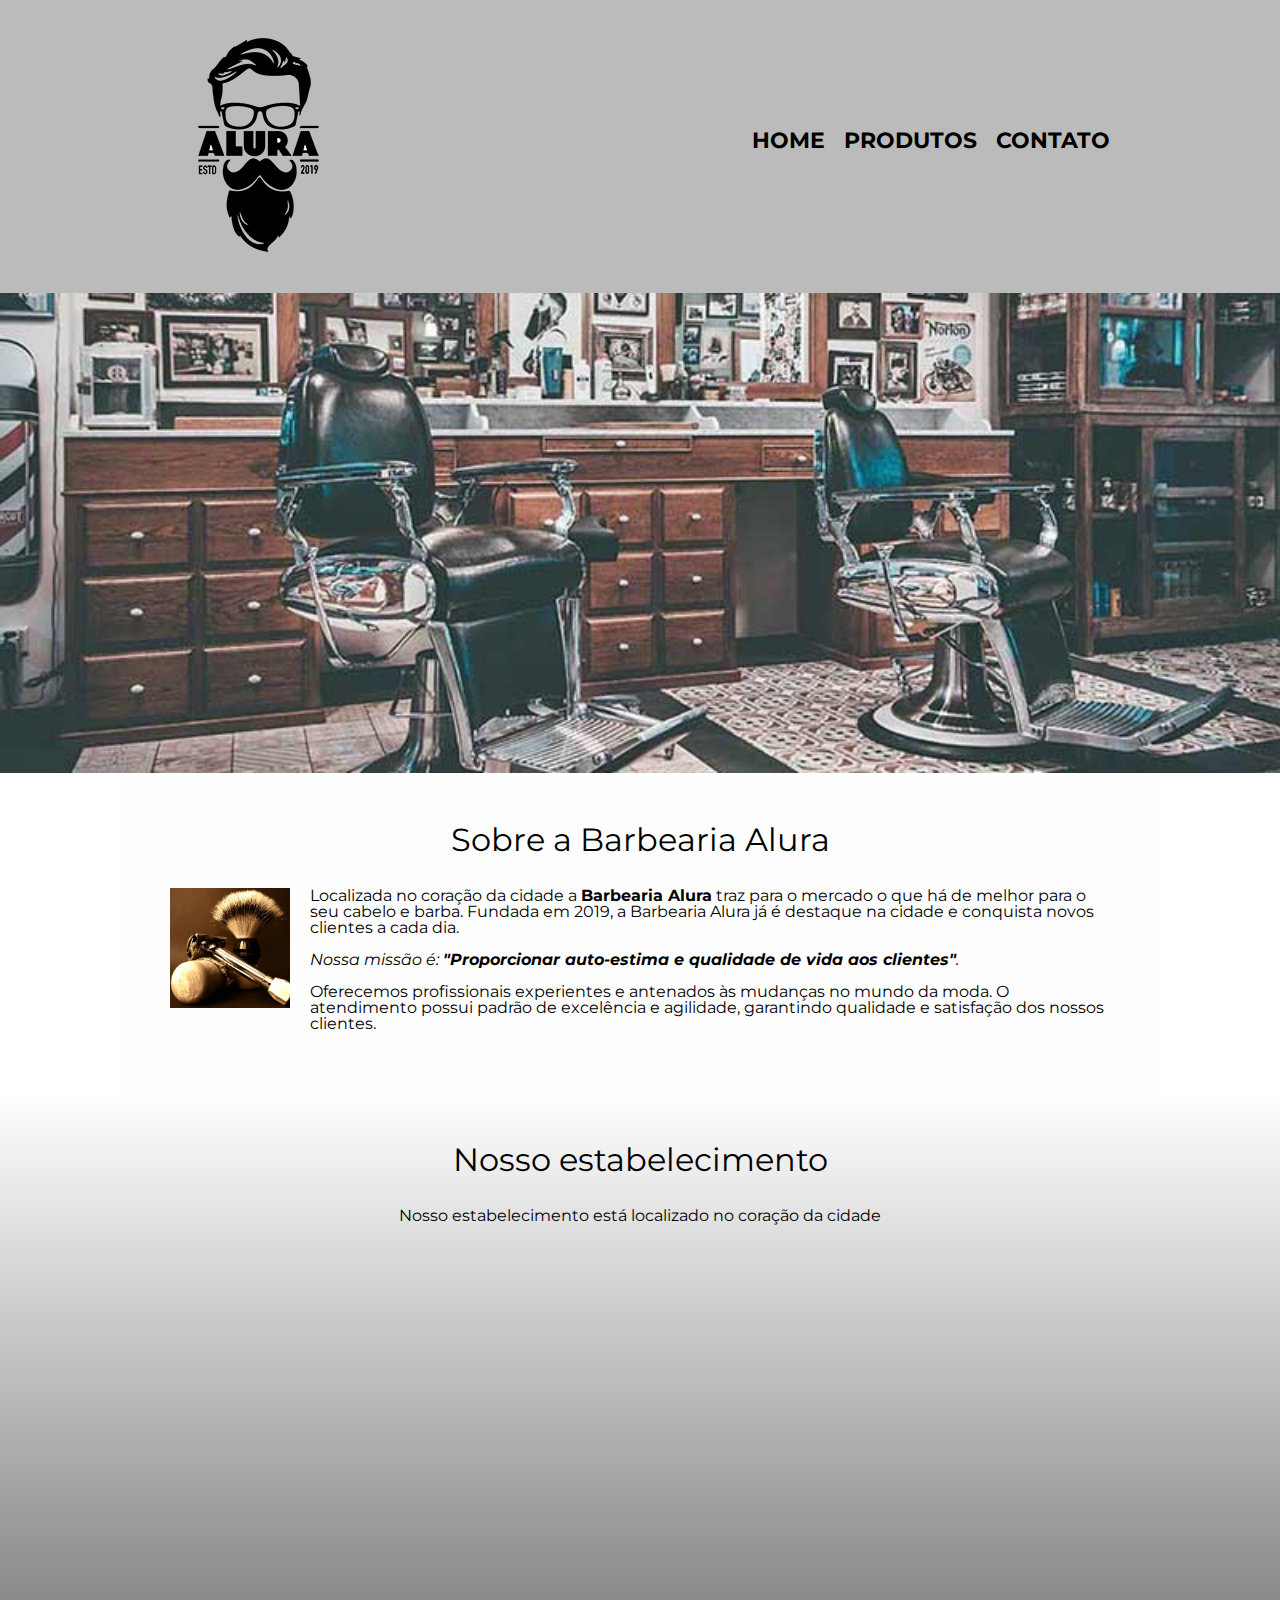
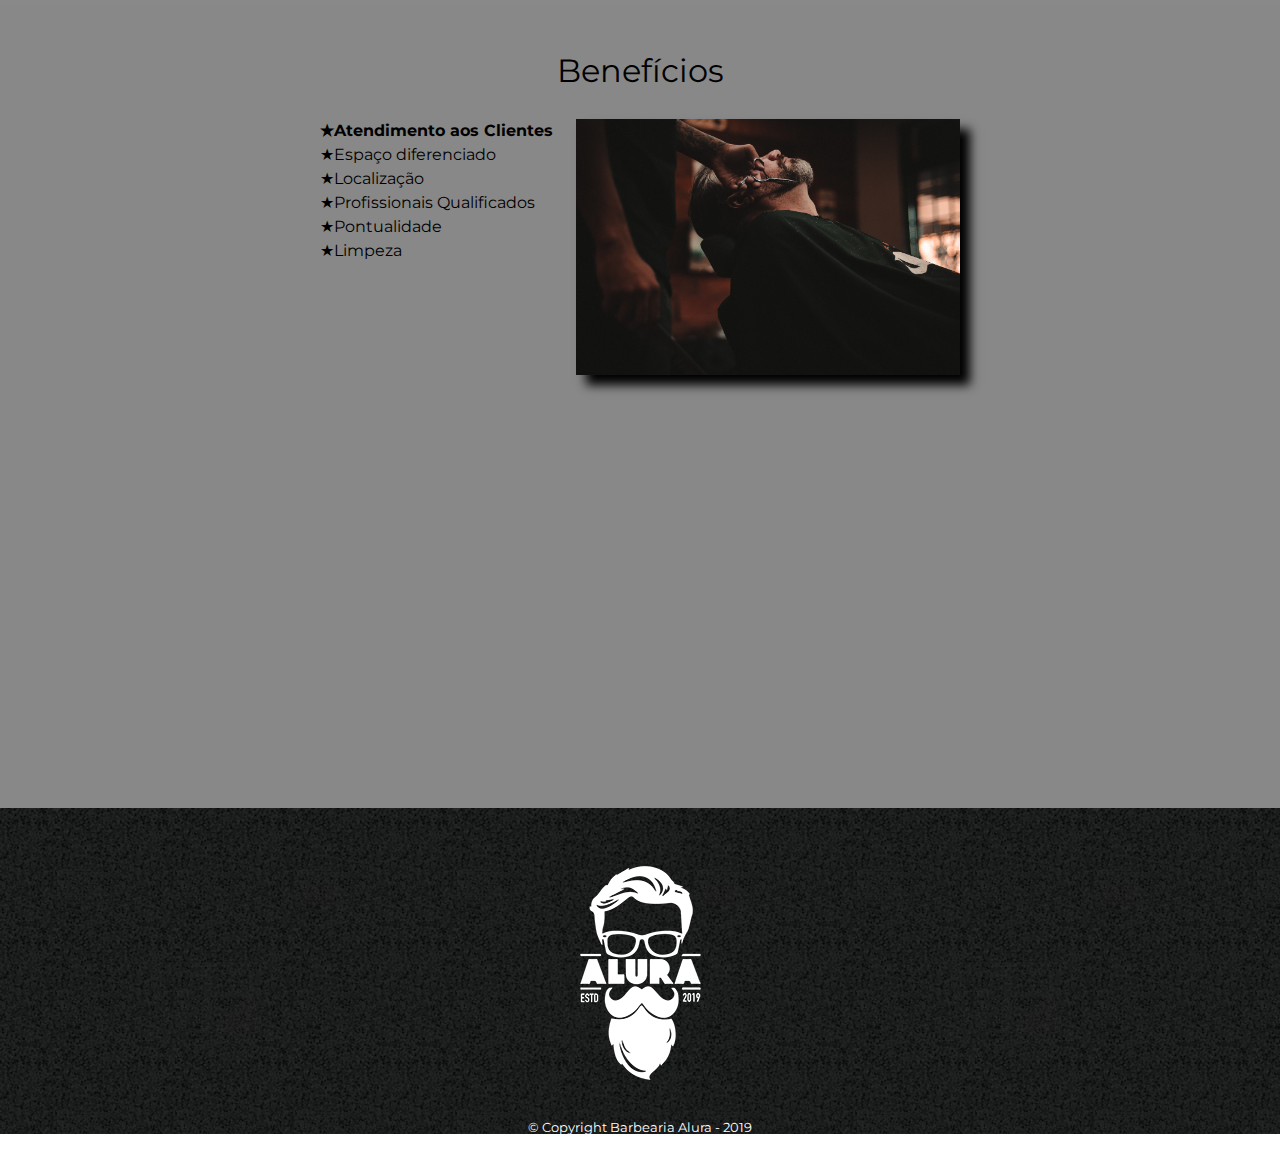
<file: index.html>
<!DOCTYPE html> 
<html lang="pt-br">
	<head>
		<meta charset="UTF-8"> 
		<meta name="viewport" content="width=device-width">
		<!-- Qnts pixels tela | Saber largura-->
		<title>Barbearia Alura</title>
		<link rel="stylesheet" type="text/css" href="reset.css"> 
		<link rel="stylesheet" type="text/css" href="style.css">
		<link rel="preconnect" href="https://fonts.googleapis.com">
		<link rel="preconnect" href="https://fonts.gstatic.com" crossorigin>
		<link href="https://fonts.googleapis.com/css2?family=Montserrat:wght@300&display=swap" rel="stylesheet"> <!--Alterar todas as fontes do site (https://fonts.google.com/)-->
	</head>
	
	<body>
		<header>
			<div class="caixa"> 
				<h1>
					<img src="logo.png">
				</h1>

				<nav> 
					<ul>
						<li>
							<a href="index.html">Home</a>
						</li>
						<li>
							<a href="produtos.html">Produtos</a>
						</li>
						<li>
							<a href="contato.html">Contato</a>
						</li>
					</ul>
				</nav>
			</div>
		</header>

		<img class="banner" src="banner.jpg">

		<main>

			<section class="principal">
				<h2 class="titulo-principal">Sobre a Barbearia Alura</h2>

				<img class="utensilios" src="utensilios.jpg" alt="Utensilios de um barbeiro.">

				<p>Localizada no coração da cidade a <strong>Barbearia Alura</strong> traz para o mercado o que há de melhor para o seu cabelo e barba. Fundada em 2019, a Barbearia Alura já é destaque na cidade e conquista novos clientes a cada dia.</p>

				<p id="missao"><em>Nossa missão é: <strong>"Proporcionar auto-estima e qualidade de vida aos clientes"</strong>.</em></p>

				<p>Oferecemos profissionais experientes e antenados às mudanças no mundo da moda. O atendimento possui padrão de excelência e agilidade, garantindo qualidade e satisfação dos nossos clientes.</p>
			</section>

			<section class="mapa">
				<h3 class="titulo-principal">Nosso estabelecimento</h3>
				<p>Nosso estabelecimento está localizado no coração da cidade</p>

				
				<div class="mapa-conteudo">
					<iframe src="https://www.google.com/maps/embed?pb=!1m18!1m12!1m3!1d3675.294693979034!2d-43.18026468157766!3d-22.902498819611427!2m3!1f0!2f0!3f0!3m2!1i1024!2i768!4f13.1!3m3!1m2!1s0x997f5f371c4e59%3A0x9938d55dca1fbf51!2sCaelum%20-%20Escola%20de%20Tecnologia!5e0!3m2!1spt-BR!2sbr!4v1668889072080!5m2!1spt-BR!2sbr" width="100%" height="300" style="border:0;" allowfullscreen="" loading="lazy" referrerpolicy="no-referrer-when-downgrade"></iframe>
				</div>

			</section>

			<section class="beneficios">
				<h3 class="titulo-principal">Benefícios</h3>

				<div class="conteudo-beneficios">
					<ul class="lista-beneficios">
						<li class="itens">Atendimento aos Clientes</li>
						<li class="itens">Espaço diferenciado</li>
						<li class="itens">Localização</li>
						<li class="itens">Profissionais Qualificados</li>
						<li class="itens">Pontualidade</li>
						<li class="itens">Limpeza</li>
					</ul><img src="beneficios.jpg" class="imagem-beneficios">
				</div>

				<div class="video">
					<iframe width="100%" height="315" src="https://www.youtube.com/embed/wcVVXUV0YUY" title="YouTube video player" frameborder="0" allow="accelerometer; autoplay; clipboard-write; encrypted-media; gyroscope; picture-in-picture" allowfullscreen></iframe>
				</div>
			</section>
		</main>

		<footer>
			<img src="logo-branco.png">
			<p class="copyright">&copy; Copyright Barbearia Alura - 2019</p>
		</footer>
	</body>	
</html>
</file>
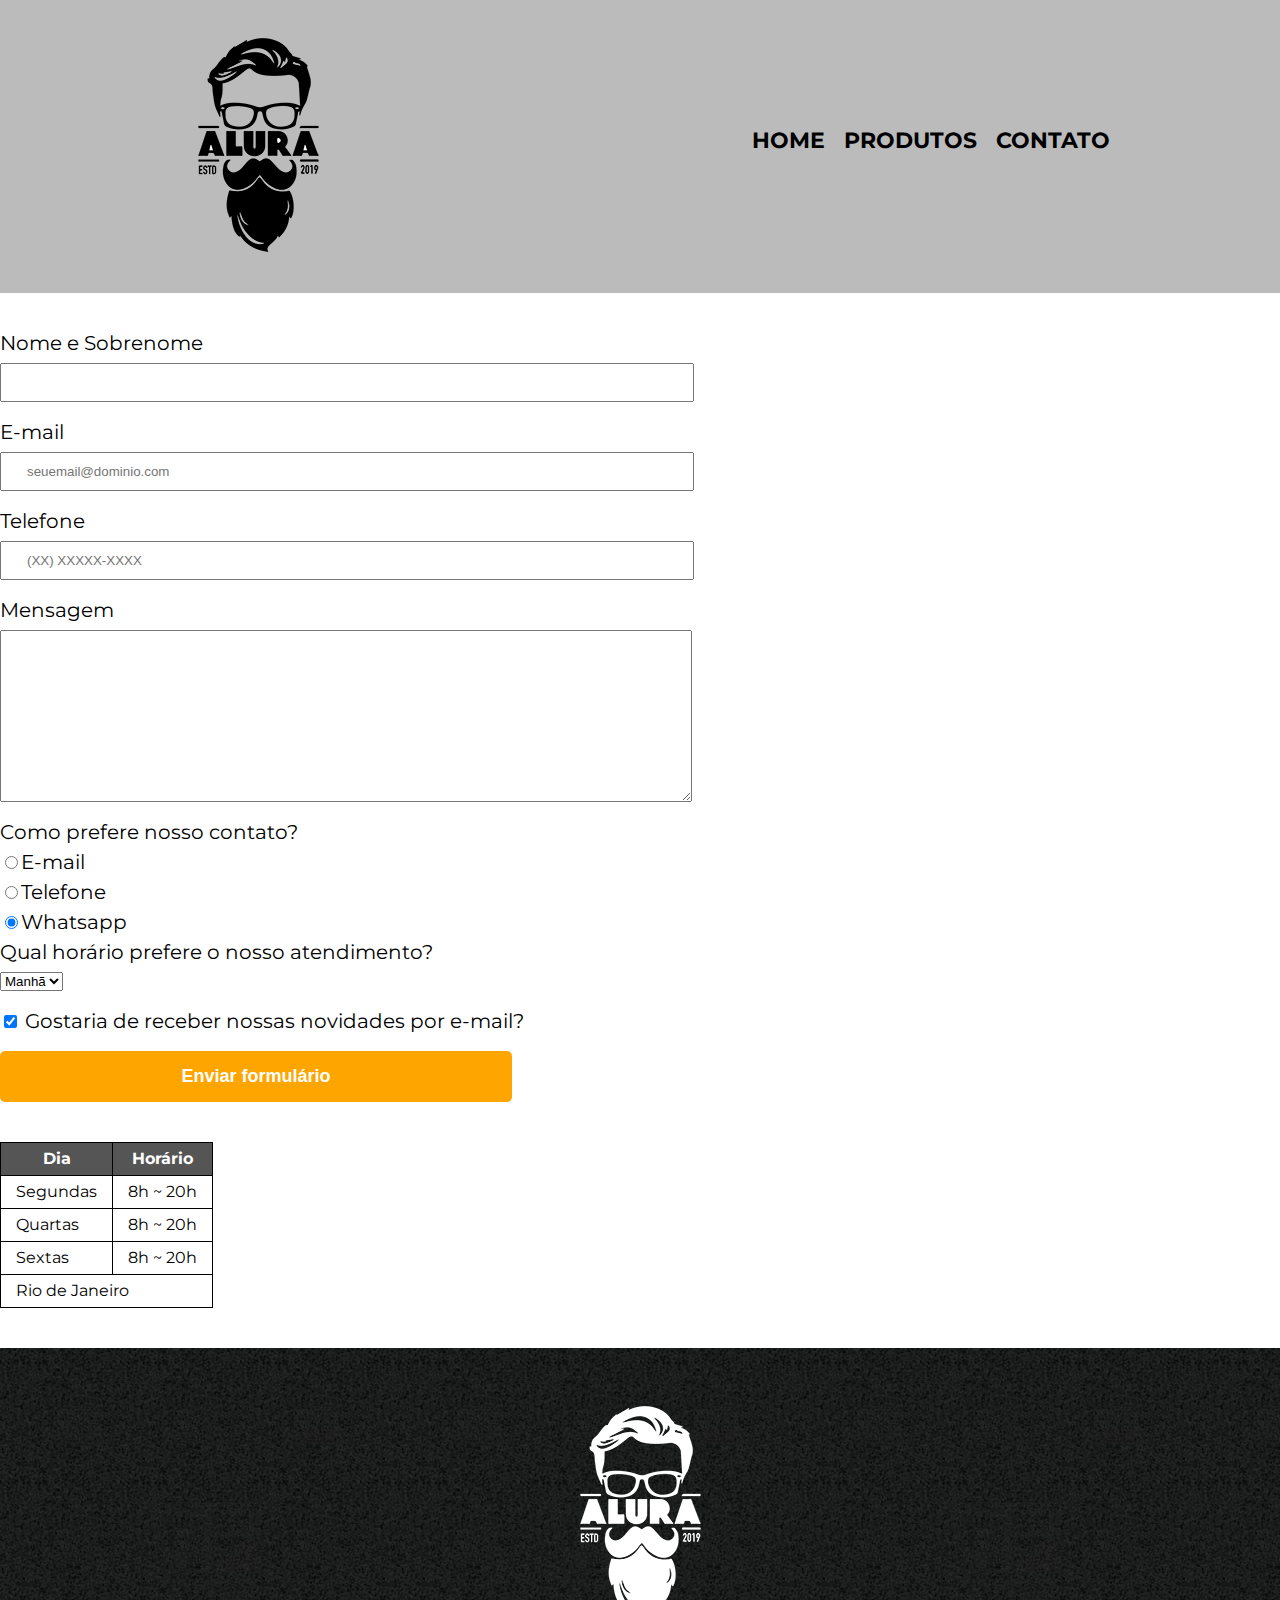
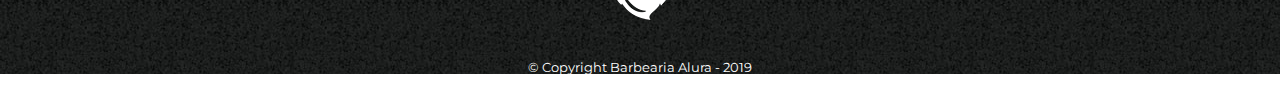
<file: contato.html>
<!DOCTYPE html>
<html>
	<head>
		<meta charset="utf-8">
		<title>Contato - Barbearia Alura</title>

		<link rel="stylesheet" type="text/css" href="reset.css"><!--Conserta as bordas que o navegador cria-->
		<link rel="stylesheet" type="text/css" href="style.css">
		<link rel="preconnect" href="https://fonts.gstatic.com" crossorigin>
		<link href="https://fonts.googleapis.com/css2?family=Montserrat:wght@300&display=swap" rel="stylesheet">
	</head>
	<body>
		<header>
			<div class="caixa"> <!--Divisão-->
				<h1>
					<img src="logo.png" alt="Logo da Barbearia Alura">
				</h1>

				<nav> <!--Tag de navegação-->
					<ul>
						<li>
							<a href="index.html">Home</a>
						</li>
						<li>
							<a href="produtos.html">Produtos</a>
						</li>
						<li>
							<a href="contato.html">Contato</a>
						</li>
					</ul>
				</nav>
			</div>
		</header>

		<main>
			<form> <!--Tag formulário-->
				<label for="nomesobrenome">Nome e Sobrenome</label>
				<input type="text" id="nomesobrenome" class="input-padrao" required>

				<label for="email">E-mail</label>
				<input type="email" id="email" class="input-padrao" required placeholder="seuemail@dominio.com">

				<label for="telefone">Telefone</label>
				<input type="tel" id="telefone" class="input-padrao" required placeholder="(XX) XXXXX-XXXX">

				<label for="mensagem">Mensagem</label>
				<textarea cols="70" rows="10" id="mensagem" class="input-padrao" required></textarea> <!--Tag de conteudo-->

				<!--IMPORTANTE: Site para saber como o mobile irá se comportar com determinado input (http://mobileinputtypes.com/)-->

				<!--IMPORTANTE: O required é para que os campos sejam obrigatórios-->

				<fieldset> <!--Ela é referente à configuração de um ou mais campos referentes a um assunto específico-->
					<legend>Como prefere nosso contato?</legend> <!--Este agora é o paragrafo por causa do dieldset-->
					<label for="radio-email"><input type="radio" name="contato" value="email" id="radio-email">E-mail</label>
					 <!--IMPORTANTE_01: O type é para fazer a icone de seleção / name é para que quando um seleciona os outros desmarcam / demais é amarração natural-->
					 <!--IMPORTANTE_02: Sobre a cor do paragrafo, segue sequencia importate das prioridades. CSS: tag=1pt / class=10pts / id=100pts / inline=1.000pts (ou seja, quando ele é descrito no arquivo principal/elemento .htlm-->

					<label for="radio-telefone"><input type="radio" name="contato" value="telefone" id="radio-telefone">Telefone</label>
					

					<label for="radio-whatsapp"><input type="radio" name="contato" value="whatsapp" id="radio-whatsapp" checked>Whatsapp</label>
					<!--IMPORTANTE: O checked é utilizado para que sempre seja selecionado na pagina aquela opção-->
					
				</fieldset>

				<fieldset>
					<legend>Qual horário prefere o nosso atendimento?</legend>
					<select> <!--Tag seletor-->
						<option>Manhã</option>
						<option>Tarde</option>
						<option>Noite</option>
					</select>
				</fieldset>

				<label class="checkbox"><input type="checkbox" checked> Gostaria de receber nossas novidades por e-mail?</label>

				<input type="submit" value="Enviar formulário" class="enviar"> <!--Tag Enviar formulário-->
			</form>

			<table> <!--Tag Tabela-->
				<thead> <!--Cabeçalho-->
					<th>Dia</th> <!--célula do cabeçalho-->
					<th>Horário</th>
				</thead>
				<tbody>
					<tr> <!--tr (Table Row): linha-->
						<td>Segundas</td> <!--célula-->
						<td>8h ~ 20h</td>
					</tr>
					<tr>
						<td>Quartas</td>
						<td>8h ~ 20h</td>
					</tr>
					<tr>
						<td>Sextas</td>
						<td>8h ~ 20h</td>
					</tr>
					<tr>
    					<td colspan="5">Rio de Janeiro</td> <!--Células mescladas-->
					</tr>
				</tbody>
			</table>
		</main>

		<footer> <!--Tag do rodapé-->
			<img src="logo-branco.png" alt="Logo da Barbearia Alura">
			<p class="copyright">&copy; Copyright Barbearia Alura - 2019</p> <!--https://unicode-table.com/pt/-->
		</footer>
	</body>
</html>
</file>
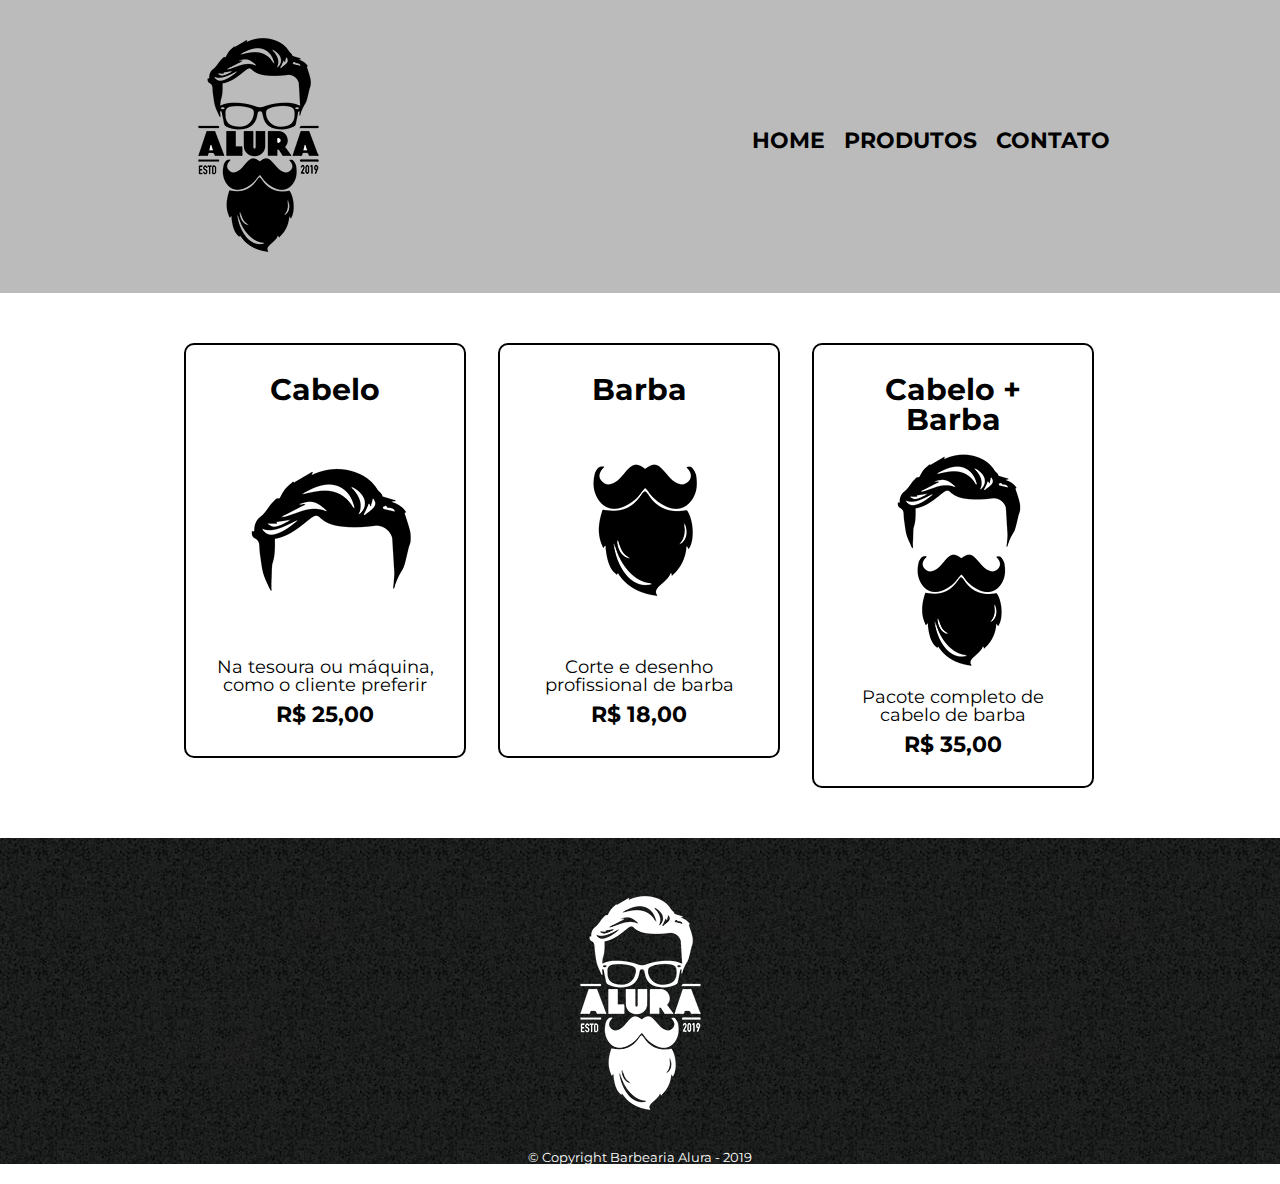
<file: produtos.html>
<!DOCTYPE html>
<html>
	<head>
		<meta charset="utf-8">
		<title>Produtos - Barbearia Alura</title>

		<link rel="stylesheet" type="text/css" href="reset.css"> <!--Conserta as bordas que o navegador cria-->
		<link rel="stylesheet" type="text/css" href="style.css">
		<link rel="preconnect" href="https://fonts.gstatic.com" crossorigin>
		<link href="https://fonts.googleapis.com/css2?family=Montserrat:wght@300&display=swap" rel="stylesheet">
	</head>
	<body>
		<header>
			<div class="caixa"> <!--Divisão-->
				<h1>
					<img src="logo.png">
				</h1>

				<nav> <!--Tag de navegação-->
					<ul>
						<li>
							<a href="index.html">Home</a>
						</li>
						<li>
							<a href="produtos.html">Produtos</a>
						</li>
						<li>
							<a href="contato.html">Contato</a>
						</li>
					</ul>
				</nav>
			</div>
		</header>

		<main> <!--As tags semânticas fazem com que o navegador entenda melhor o nosso conteúdo, e com isso carregue melhor a nossa página-->
			<ul class="produtos">
				<li>
					<h2>Cabelo</h2>
					<img src="cabelo.jpg"> <!--O src é igual a palavra source-->
					<p class="produto-descricao">Na tesoura ou máquina, como o cliente preferir</p>
					<p class="produto-preco">R$ 25,00</p>
				</li>
				<li>
					<h2>Barba</h2>
					<img src="barba.jpg">
					<p class="produto-descricao">Corte e desenho profissional de barba</p>
					<p class="produto-preco">R$ 18,00</p>
				</li>
				<li>
					<h2>Cabelo + Barba</h2>
					<img src="cabelo+barba.jpg">
					<p class="produto-descricao">Pacote completo de cabelo de barba</p>
					<p class="produto-preco">R$ 35,00</p>
				</li>
			</ul>
		</main>

		<footer> <!--Tag do rodapé-->
			<img src="logo-branco.png">
			<p class="copyright">&copy; Copyright Barbearia Alura - 2019</p> <!--https://unicode-table.com/pt/-->
		</footer>
	</body>
</html>
</file>
<file: style.css>
body {
	font-family: 'Montserrat', sans-serif; /*Alterar todas as fontes do site (https://fonts.google.com/)*/
}

header {
	background: #BBBBBB; /*Cor cinza*/
	padding: 20px 0; /*Tudo estará no limite deste cabeçalho*/
}

.caixa {
	position: relative; /*Aqui ele será relativo a div (divisão) criada*/
	width: 940px; /*Tamanho mais comum de pixel, mas existem maiores*/
	margin: 0 auto; /*Margem da parte de cima sendo dimensionado automaticamente*/
}

nav {
	position: absolute; /*Se move pelo posicionamento do navegador e não de onde foi criado*/
	top: 110px;
	right: 0;
}

nav li {
	display: inline; /*Faz a lista ficar alinhado*/
	margin: 0 0 0 15px; /*Movendo o texto para a esqueda*/
}

nav a {
	text-transform: uppercase; /*Letras aparecem em maiúsculas*/
	color: #000000; /*Cor preto*/
	font-weight: bold; /*Letra em negrito*/
	font-size: 22px; /*Tamanho da fonte*/
	text-decoration: none; /*Remove o visual de link*/
}

nav a:hover { /*Muda a cor do texto quando se passa o mouse de link por cima*/
	color: #C78C19;
	text-decoration: underline; /*Fica sublinhado quando se passa o mouse*/
}

.produtos { /*Deixando a tag posicionado automaticamente*/
	width: 940px;
	margin: 0 auto;
	padding: 50px 0; /*Para deixar um espaçamento melhor visualmente*/
}

.produtos li {
	display: inline-block; /*Deixa os itens alinhados na horizontal e com o tamanho, largura e altura regulavel*/
	text-align: center; /*Centralizando os textos*/
	width: 30%; /*Deixa todos eles com a largura de 30% (1/3) da página*/
	vertical-align: text-top; /*Se recarregam pela parte de cima*/
	margin: 0 1.5%; /*Espaçamento entre os lados*/
	padding: 30px 20px; /*Espaçamento interno*/
	box-sizing: border-box; /*Organiza o comando anterior automaticamente*/
	border: 2px solid #000000; /*Sendo tamanho / tipo linha / coloração (solid = linha lisa, dashed = tracejado e dotted = pontilhado)*/
	border-radius: 10px; 
}

.produtos li:hover {
	border-color: #C78C19; /*Mostarda*/
}

.produtos li:active { /*Muda a cor quando se preciona o mouse*/
	border-color: #088C19; /*Verde*/
}

.produtos li:hover h2 { /*Altera o tamanho da fonte quando se passa o mouse*/
	font-size: 34px;
}

.produtos h2 {
	font-size: 30px; /*Tamanho da fonte*/
	font-weight: bold; /*Negrito*/
}

.produto-descricao {
	font-size: 18px;
}

.produto-preco {
	font-size: 22px;
	font-weight: bold;
	margin: 10px 0 0; /*Espaçamento entre o texto e o valor*/
}

footer {
	text-align: center;
	background: url("bg.jpg");
	padding: 40px 0 0;
}

.copyright {
	color: #FFFFFF;
	font-size: 13px;
	margin: 20px;
}

main {
	
}

form {
	margin: 40px 0;
}

form label, form legend {
	display: block; /*Quebra a estrutura em hor. p/ vert.*/
	font-size: 20px;
	margin: 0 0 10px; /*Do texto até o campo ele terá o espaçamento de 10px*/
}

.input-padrao {  /*Antes era: form input, form textarea*/
	display: block; /*Quebra a estrutura em hor. p/ vert.*/
	margin: 0 0 20px;
	padding: 10px 25px;
	width: 50%;
}

.checkbox { 
	margin: 20px 0; /*Deixa espaçado de cima p/ baixo*/
}

.enviar {
	width: 40%;
	padding: 15px 0;
	background: orange;
	color: white;
	font-weight: bold;
	font-size: 18px;
	border: none;
	border-radius: 5px;
	transition: 1s all; /*Fazer uma transição suave p/ mudar de cor*/
	cursor: pointer; /*Mostrar que é clicavel*/
}

.enviar:hover {
	background: darkorange;
	transform: scale(1.2); /*Faz o ícone aumentar a sua escala*/
}

table {
	margin: 20px 0 40px;
}

thead {
	background: #555555;
	color: white;
	font-weight: bolder;
}

td, th {
	border: 1px solid #000000;
	padding: 8px 15px;
}

/*css da página inicial*/
.banner {
	width: 100%;
}

.titulo-principal {
	text-align: center;
	font-size: 2em; /*em significa o dobro de pixels*/
	margin: 0 0 1em;
	clear: left; /*Ele limpa o float criado em .utensilios*/
	/*color: rgba(0, 0, 0, 0.3); somente exemplo de opacidade*/
	/*text-shadow: 2px 2px #FF0000; sombra nos textos*/
}

/*Dois exemplos abaixo de como usar o before and after*/
/* .titulo-principal:before { Alteração feita somente por via css
	content: "[ ";
}

.titulo-principal:after { Alteração feita somente por via css
	content: " ]";
}
*/

.principal {
	padding: 3em;
	background: #FEFEFE;
	width: 940px;
	margin: 0 auto;
}

.principal p {
	margin: 0 0 1em;
}

.principal strong {
	font-weight: bold;
}

.principal em {
	font-style: italic;
}

.utensilios {
	width: 120px;
	float: left; /*Imagem flutuando para a esquerda*/
	margin: 0 20px 20px 0;
}

.mapa {
	padding: 3em 0;
	background: linear-gradient(#FEFEFE, #888888);
}

.mapa-conteudo {
	width: 940px;
	margin: 0 auto;
}

.mapa p {
	margin: 0 0 2em;
	text-align: center;
}

.beneficios {
	padding: 3em 0;
	background: #888888;
}

.conteudo-beneficios {
	width: 640px;
	margin: 0 auto;
}

.lista-beneficios {
	width: 40%;
	display: inline-block;
	vertical-align: top;
}

.itens {
	line-height: 1.5; /*Quando as linhas estão muito grudadas*/
}

.itens:first-child { /*Pode se usar tbm: last-child (sendo o último) ou nth-child(2n) selecionando elementos pares*/
	font-weight: bold;
}

.itens:before {
	content: "★"; /*Site de símbolos (https://unicode-table.com/pt/)*/
}

.imagem-beneficios { 
	width: 60%;
	opacity: 1; /*Opacidade*/
	transition: 400ms;
	box-shadow: 10px 10px 10px 0 #000000; /*Sombra em uma imagem*/
}

.imagem-beneficios:hover {
	opacity: 0.3;
}

.video {
	width: 560px;
	margin: 2em auto;
}

/*Dicas de SELETORES AVANÇADOS
main > p {  Aqui ficaria somente a primeiro paragrafo na cor vermelha ao invés de todos os "p"
    background: red;
}

img + p {  A sequencia do anterior é como se fosse pai e esse filho
    background: blue;
}

img ~ p { Para selecionar todos os parágrafos localizados depois de uma imagem
    background: yellow
}

.principal p:not(#missao) { Excluir um paragrafo específico sem alterar o html
    background: orange;
}
*/

/*Dicas de CÁLCULOS COM CSS nas imagens
width: calc(40% - 26px);

ou

width: calc(40% - (26px * 4);
*/

@media screen and (max-width: 480px) { /*alterações para mobile*/
	.caixa, .principal, .conteudo-beneficios, .mapa-conteudo, .video {
		width: auto;
	}

	h1 {
		text-align: center;
	}

	nav {
		position: static;
	}

	.lista-beneficios, .imagem-beneficios {
		width: 100%;
	}
}
</file>
